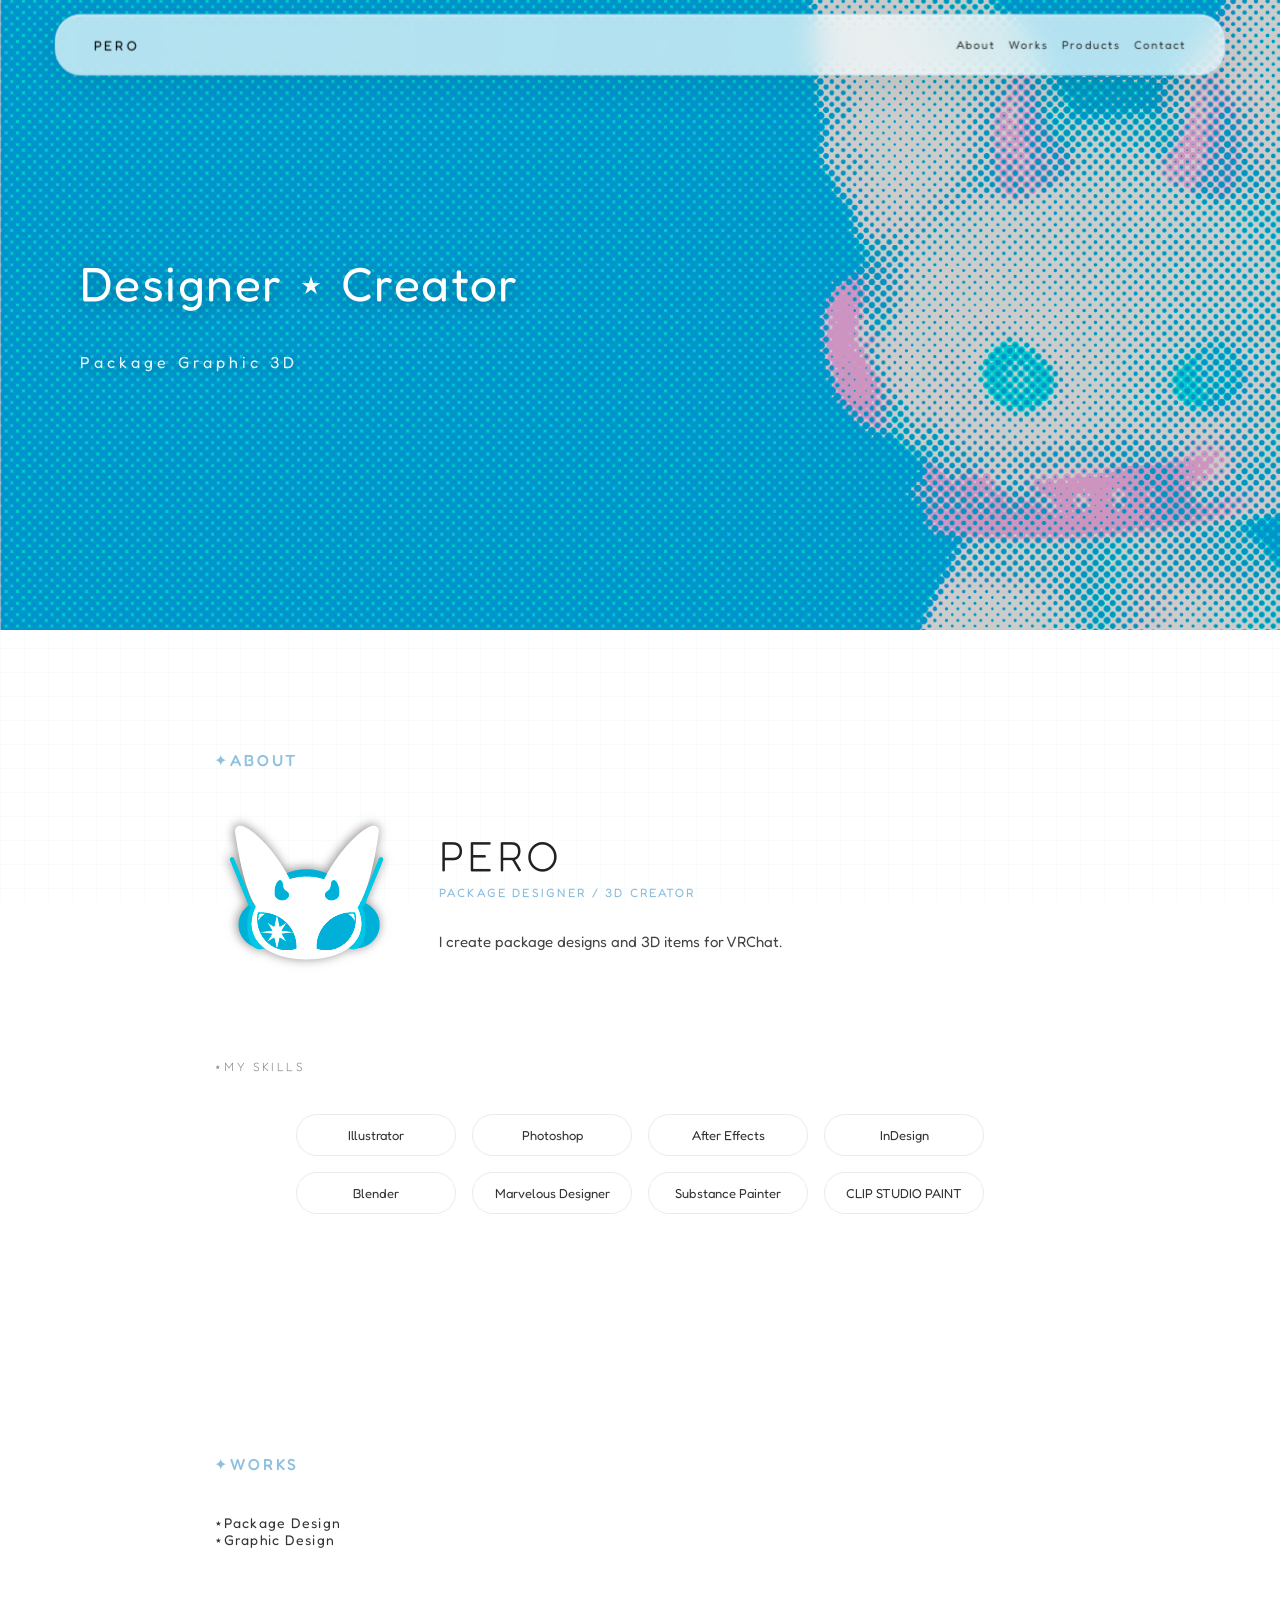
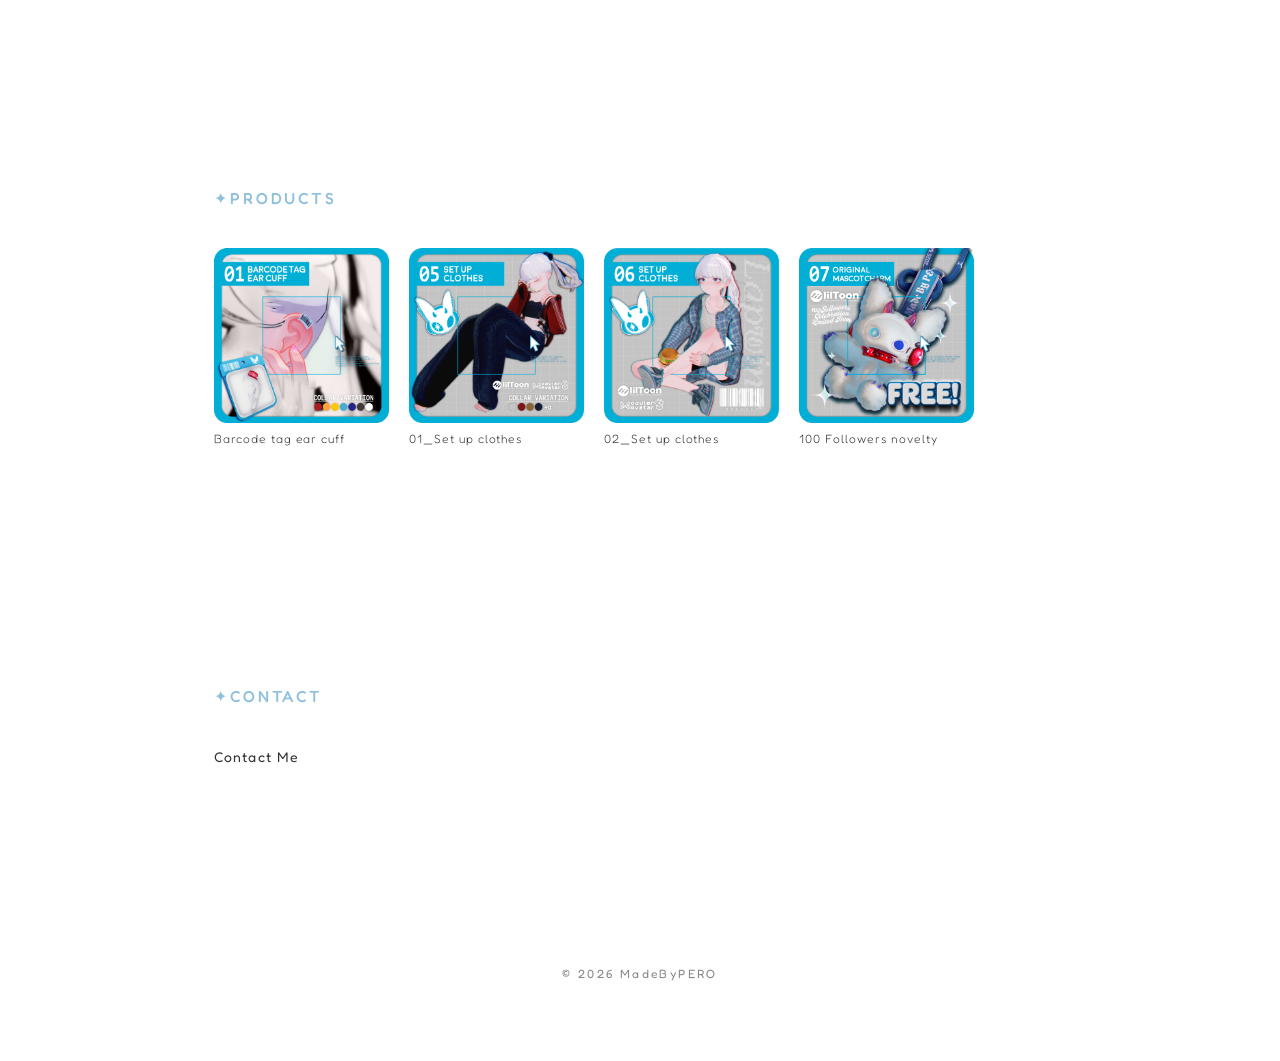
<file: index.html>
<!DOCTYPE html>
<html lang="ja">
<head>
<meta charset="UTF-8">
<meta name="viewport" content="width=device-width, initial-scale=1.0">
<title>Made By PERO</title>

<link rel="icon" type="image/svg" href="images/favicon.svg">
<link rel="stylesheet" href="style.css">

<link rel="preconnect" href="https://fonts.googleapis.com">
<link href="https://fonts.googleapis.com/css2?family=Noto+Sans+JP:wght@300;400;500&display=swap" rel="stylesheet">
<link href="https://fonts.googleapis.com/css2?family=Fredoka:wght@300;400&display=swap" rel="stylesheet">
</head>

<body>

<!-- =========================
     LOADING
========================= -->
<div id="loading">
  <div id="loading-grid"></div>
</div>

<!-- =========================
     HEADER
========================= -->
<header>

<div class="logo">
PERO
</div>

<nav>
<a href="#about">About</a>
<a href="#works">Works</a>
<a href="#products">Products</a>
<a href="#contact">Contact</a>
</nav>

</header>

<!-- =========================
     HERO
========================= -->
<section class="hero">

<h1>Designer ⋆ Creator</h1>
<h1> </h1>
<p>Package  Graphic  3D</p>

</section>

<!-- =========================
     ABOUT
========================= -->
<section id="about" class="fade">

  <h2>✦About</h2>

  <div class="about-content">

    <!--
    =========================
    3D MODEL（将来復活用）
    =========================

    <div class="profile-3d">

      <model-viewer
        src="models/profile.glb"
        auto-rotate
        auto-rotate-delay="0"
        rotation-per-second="8deg"
        camera-controls="false"
        disable-zoom
        disable-pan
        disable-tap
        interaction-prompt="none">
      </model-viewer>

    </div>

    -->

    <!-- PROFILE ICON -->
    <div class="profile-3d">
      <img src="images/Icon.webp" alt="PERO">
    </div>

    <div class="profile-info">

      <div class="profile-name">
        PERO
      </div>

      <div class="profile-role">
        Package Designer / 3D Creator
      </div>

      <p>
        I create package designs and 3D items for VRChat.
      </p>

    </div>

  </div>

  <!-- =========================
       SKILLS
  ========================= -->
  <div class="skills">

    <h3>⋆My Skills</h3>

    <div class="skills-list">

      <span>Illustrator</span>
      <span>Photoshop</span>
      <span>After Effects</span>
      <span>InDesign</span>
      <span>Blender</span>
      <span>Marvelous Designer</span>
      <span>Substance Painter</span>
      <span>CLIP STUDIO PAINT</span>

    </div>

  </div>

</section>

<!-- =========================
     WORKS
========================= -->
<section id="works" class="fade">

<h2>✦Works</h2>

<div class="work-list">

<a href="package.html" class="work-item">
  ⋆Package Design
</a>
     
  <a href="graphic.html" class="work-item">
  ⋆Graphic Design
</a>

</div>

</section>

<!-- =========================
     PRODUCTS
========================= -->
<section id="products" class="fade">

<h2>✦Products</h2>

<div class="product-grid">

<a href="https://per0.booth.pm/items/7636542" target="_blank" class="product-card">
<img src="images/Barcode_tag_earcuff.jpg" alt="">
<p class="product-name">Barcode tag ear cuff</p>
</a>

<a href="https://per0.booth.pm/items/8108081" target="_blank" class="product-card">
<img src="images/01_Set up clothes.jpg" alt="">
<p class="product-name">01_Set up clothes</p>
</a>

<a href="https://per0.booth.pm/items/8265257" target="_blank" class="product-card">
<img src="images/02_Set up clothes.jpg" alt="">
<p class="product-name">02_Set up clothes</p>
</a>

<a href="https://per0.booth.pm/items/8348527" target="_blank" class="product-card">
<img src="images/100_Followers_novelty.png" alt="">
<p class="product-name">100 Followers novelty</p>
</a>

</div>

</section>

<!-- =========================
     CONTACT
========================= -->
<section id="contact" class="fade">

<h2>✦Contact</h2>

<div class="contact-links">
<a href="mailto:heliocentrism.8304@gmail.com">Contact Me</a>
</div>

</section>

<footer>
© 2026 MadeByPERO
</footer>

<!-- =========================
     SCRIPTS
========================= -->

<script src="script.js"></script>

<!-- model-viewerは必ずここ -->
     
<!-- ここまで全部HTML -->


<!-- model-viewer復活時に使用 -->
<!--
<script type="module"
src="https://unpkg.com/@google/model-viewer/dist/model-viewer.min.js">
</script>
-->

</body>
</html>
</file>
<file: style.css>
/* =========================
   RESET
========================= */
*{
  margin:0;
  padding:0;
  box-sizing:border-box;
}

body{
  font-family:'Fredoka', sans-serif;
  background:#fff;
  opacity:0;
  animation:pageFade 0.6s ease forwards;
}

a{
  color:inherit;
  text-decoration:none;
}

@keyframes pageFade{
  to{opacity:1;}
}

/* =========================
   BACKGROUND GRID
========================= */
body::before{
  content:"";
  position:fixed;
  inset:0;
  z-index:-1;
  pointer-events:none;

  background:
    linear-gradient(to right, rgba(106,171,210,.12) 1px, transparent 1px),
    linear-gradient(to bottom, rgba(106,171,210,.12) 1px, transparent 1px);

  background-size:24px 24px;
  opacity:.35;
}

/* =========================
   LOADING
========================= */
#loading{
  position:fixed;
  inset:0;
  z-index:9999;
  background:#fff;
  display:flex;
}

#loading-grid{
  width:100%;
  height:100%;
  display:grid;
  grid-template-columns:repeat(12, 1fr);
  grid-auto-rows:1fr;
}

.tile{
  background:rgba(106,171,210,.06);
  transition:0.6s ease;
}

.tile.hide{
  opacity:0;
  transform:scale(0.8);
}

/* =========================
   TYPOGRAPHY
========================= */

h1{
  font-size:48px;
  font-weight:300;
  letter-spacing:.08em;
  line-height:1.2;
  color:rgba(106,171,210,.95);
}

h2{
  font-size:16px;
  font-weight:500;
  letter-spacing:.18em;
  text-transform:uppercase;
  color:rgba(106,171,210,.75);
  margin-bottom:40px;
}

.work-title,
.skills h3{
  font-size:12px;
  font-weight:300;
  letter-spacing:.2em;
  text-transform:uppercase;
  color:#888;
}

/* =========================
   HEADER
========================= */
header{
  position:fixed;
  top:16px;
  left:24px;
  right:24px;

  padding:18px 40px;

  display:flex;
  justify-content:space-between;
  align-items:center;
  gap:40px;

  background:rgba(255,255,255,.4);
  backdrop-filter:blur(14px);
  -webkit-backdrop-filter:blur(14px);

  border:1px solid rgba(106,171,210,.18);
  border-radius:28px;

  box-shadow:
    0 10px 40px rgba(0,0,0,.08),
    inset 0 1px 0 rgba(255,255,255,.6);

  z-index:100;
  transition:0.4s ease, border-radius 0.4s ease;
}

header::before{
  content:"";
  position:absolute;
  inset:0;
  border-radius:inherit;
  pointer-events:none;

  background:
    radial-gradient(circle at 20% 20%, rgba(106,171,210,.08), transparent 40%),
    radial-gradient(circle at 80% 80%, rgba(106,171,210,.06), transparent 45%);

  mix-blend-mode:overlay;
  opacity:.6;
}


/* shrink */
header.shrink{
  padding:10px 36px;
  border-radius:22px;
  background:rgba(255,255,255,.75);
  backdrop-filter:blur(18px);
  -webkit-backdrop-filter:blur(18px);
  transform:translateY(-2px);
}

header.shrink .logo{
  font-size:12px;
}

/* logo */
.logo{
  font-size:14px;
  letter-spacing:.2em;
  display:flex;
  align-items:center;
  line-height:1;
}

/* =========================
   NAV
========================= */
nav{
  display:flex;
  gap:14px;
}

nav a{
  text-decoration:none;
  color:#333;

  font-size:12px;
  letter-spacing:.12em;

  padding:6px 0;

  background:transparent;
  border:none;

  opacity:0;
  animation:navFade .6s ease forwards;
  transition:.3s ease;
}

nav a:hover{
  transform:translateY(-2px);
  color:rgba(106,171,210,.9);
}

@keyframes navFade{
  from{opacity:0; transform:translateY(6px);}
  to{opacity:1; transform:translateY(0);}
}

/* =========================
   CURSOR
========================= */
.cursor-glow{
  position:fixed;
  top:0;
  left:0;

  width:80px;
  height:80px;

  border-radius:50%;

  pointer-events:none;
  z-index:9998;

  /* 青い“光の塊” */
  background: radial-gradient(circle,
  rgba(106,171,210,.40) 0%,
  rgba(106,171,210,.18) 40%,
  rgba(106,171,210,.06) 70%,
  rgba(106,171,210,0) 85%
);

  /* ガウスっぽさ */
  filter:blur(12px);

  /* 最初は見えない */
  opacity:0;

  transform:translate(-50%, -50%);
  transition:opacity .3s ease;
}

/* マウス動いたら出す用 */
body:hover .cursor-glow{
  opacity:1;
}


/* =========================
   LAYOUT
========================= */
section{
  max-width:900px;
  margin:auto;
  padding:120px 24px;
}

/* =========================
   HERO
========================= */

.hero{
  max-width:none;
  width:100%;

  height:70vh;

  display:flex;
  flex-direction:column;
  justify-content:center;

  padding-left:80px;

  background:
    linear-gradient(
      rgba(0,0,0,.20),
      rgba(0,0,0,.20)
    ),
    url("./images/Top.webp");

  background-size:cover;
  background-position:70% center;
  background-repeat:no-repeat;
}

.hero h1{
  margin-bottom:12px;

  font-family:'Fredoka', sans-serif;

  font-size:48px;
  font-weight:400;
  letter-spacing:.03em;
  line-height:1.05;

  color:#fff;

  text-shadow:
    0 4px 20px rgba(0,0,0,.25);
}

.hero p{
  margin-top:20px;

  font-size:16px;
  letter-spacing:.25em;

  color:rgba(255,255,255,.9);

  text-shadow:
    0 2px 10px rgba(0,0,0,.25);
}

@media(max-width:768px){

  .hero{
    height:60vh;
    padding-left:24px;
    background-position:65% center;
  }

.hero h1{
  font-size:48px;
}
  .hero p{
    font-size:13px;
  }

}


/* =========================
ABOUT / PROFILE
========================= */

.about-content{
display:flex;
gap:40px;
align-items:center;
}

.profile-info{
display:flex;
flex-direction:column;
justify-content:center;
}

.profile-info p{
font-size:15px;
line-height:1.9;
color:#444;
}

.profile-role{
font-size:12px;
letter-spacing:.18em;
text-transform:uppercase;
color:rgba(106,171,210,.8);
margin-bottom:28px;
}

.profile-name{
font-size:42px;
font-weight:200;
letter-spacing:.08em;
line-height:1;
color:#222;
margin-bottom:8px;
}

.about-content p{
line-height:1.8;
}

/* =========================
   PROFILE ICON
========================= */

/*

将来3Dモデルに戻す場合

HTML

<div class="profile-3d">

  <model-viewer
    src="models/profile.glb"
    auto-rotate
    auto-rotate-delay="0"
    rotation-per-second="8deg"
    camera-controls="false"
    disable-zoom
    disable-pan
    disable-tap
    interaction-prompt="none">
  </model-viewer>

</div>

CSS

.profile-3d model-viewer{
  width:75%;
  height:75%;
  background:transparent;
  --poster-color:transparent;
}

*/

.profile-icon{
  width:180px;
  height:180px;

  padding:12px;

  position:relative;

  border-radius:32px;
  overflow:hidden;

  display:flex;
  align-items:center;
  justify-content:center;

  background:rgba(255,255,255,.45);

  backdrop-filter:blur(18px);
  -webkit-backdrop-filter:blur(18px);

  border:1px solid rgba(255,255,255,.6);

  box-shadow:
    0 20px 50px rgba(106,171,210,.12),
    inset 0 1px 0 rgba(255,255,255,.8);
}

.profile-icon::before{
  content:"";
  position:absolute;
  inset:0;

  border-radius:32px;

  background:
    linear-gradient(
      135deg,
      rgba(255,255,255,.45),
      rgba(255,255,255,0)
    );

  pointer-events:none;
}

.profile-icon img{
  width:100%;
  height:100%;

  object-fit:contain;
  border-radius:24px;
}
/* =========================
   SKILLS
========================= */

.skills{
  margin-top:80px;
}

.skills h3{
  font-size:12px;
  font-weight:300;
  letter-spacing:.2em;
  color:#888;
  margin-bottom:40px;
}

.work-title{
  font-size:12px;
  letter-spacing:.2em;
  color:#888;
  font-weight:300;
  text-align:center;

  margin-bottom:40px;
}

.skills-list{
  display:grid;
  grid-template-columns:repeat(4, 1fr);

  gap:14px;

  grid-template-columns:
  repeat(4, 160px);

  justify-content:center;

  gap:16px;

  max-width:760px;
  margin:0 auto;
}

.skills-list span{
  height:42px;

  display:flex;
  align-items:center;
  justify-content:center;

  font-size:13px;
  font-weight:400;

  text-align:center;

  border:1px solid rgba(0,0,0,.08);
  border-radius:999px;

  color:#333;

  background:rgba(255,255,255,.5);
  backdrop-filter:blur(8px);

  opacity:0;
  animation:fadeIn .6s ease forwards;
}

.skills-list span:nth-child(1){animation-delay:.1s;}
.skills-list span:nth-child(2){animation-delay:.2s;}
.skills-list span:nth-child(3){animation-delay:.3s;}
.skills-list span:nth-child(4){animation-delay:.4s;}
.skills-list span:nth-child(5){animation-delay:.5s;}
.skills-list span:nth-child(6){animation-delay:.6s;}
.skills-list span:nth-child(7){animation-delay:.7s;}
.skills-list span:nth-child(8){animation-delay:.8s;}

@media(max-width:768px){

  .skills-list{
    grid-template-columns:repeat(2,1fr);
    grid-template-columns:repeat(2, 160px);
  }

}
@keyframes fadeIn{
  to{opacity:1; transform:translateY(0);}
}

/* =========================
   WORK
========================= */
.work-item{
  display:block;
  font-size:14px;
  letter-spacing:.08em;
  color:#333;
  transition:.3s ease;
}

.work-item:hover{
  color:rgba(106,171,210,.9);
}

.work-title{
  font-weight:300;
}


/* =========================
   PRODUCT GRID
========================= */
.product-grid{
  display:grid;
  grid-template-columns:repeat(4, 1fr);
  gap:20px;
  max-width:760px;
}

.product-card{
  display:flex;
  flex-direction:column;
  gap:8px;
  text-decoration:none;
  color:#222;
}

.product-card img{
  width:100%;
  aspect-ratio:1/1;
  object-fit:cover;
  border-radius:6px;
  display:block;
  transition:.3s ease;
}

.product-card:hover img{
  transform:scale(1.03);
  opacity:.85;
}

.product-name{
  font-size:12px;
  font-weight:300;   
  letter-spacing:.08em;
  color:#333;
}

/* =========================
   CONTACT
========================= */

.contact-links a{
  color:#333;
  font-size:14px;
  letter-spacing:.08em;

  transition:.3s ease;
}

.contact-links a:hover{
  color:rgba(106,171,210,.9);
}

/* =========================
   FOOTER
========================= */
footer{
  text-align:center;
  padding:80px 24px;

  font-size:12px;
  letter-spacing:.2em;
  color:#888;
}

/* =========================
   FADE
========================= */
.fade{
  opacity:0;
  transform:translateY(20px);
  transition:1s;
}

.fade.show{
  opacity:1;
  transform:translateY(0);
}

/* =========================
   RESPONSIVE
========================= */
@media(max-width:768px){

  header{
    left:12px;
    right:12px;
    padding:14px 16px;
    gap:12px;
  }

  .logo{
    font-size:12px;
    white-space:nowrap;
    flex-shrink:0;
  }

  nav{
    flex:1;
    justify-content:flex-end;
    gap:clamp(6px,2vw,12px);
  }

  nav a{
    font-size:clamp(9px,2.5vw,12px);
    white-space:nowrap;
    letter-spacing:.05em;
  }

  .about-content{
    flex-direction:column;
  }

  .product-grid{
    grid-template-columns:repeat(2,1fr);
  }

}

/* =========================
   package.html
========================= */

.work-detail{
  max-width:900px;
  margin:auto;
  padding:120px 24px;
}

.work-detail h2{
  margin-bottom:60px;
}

.work-block{
  margin-bottom:80px;
}

.work-title{
  font-size:16px;
  font-weight:400;
  color:#888;
  letter-spacing:.08em;
  margin-bottom:24px;
}

/* 画像横並び */
.work-images{
  display:flex;
  gap:12px;
  overflow-x:auto;
}

.img-wrap{
  position:relative;
  cursor:pointer;
  width:calc(33.333% - 8px);
  flex-shrink:0;
  border-radius:8px;
  overflow:hidden;
}

/* =========================
   円形オーバーレイ（じゅわっと版）
========================= */
.img-wrap::after{
  content:"";
  position:absolute;
  top:50%;
  left:50%;

  width:200px;
  height:200px;

  transform:translate(-50%, -50%) scale(0.92);

  border-radius:50%;

  /* 色を少し濃く */
  background:rgba(106,171,210,.20);

  /* ぼかし範囲を広げて“空気感”増やす */
  -webkit-mask-image:radial-gradient(circle,
    rgba(0,0,0,1) 30%,
    rgba(0,0,0,.7) 55%,
    rgba(0,0,0,.25) 70%,
    rgba(0,0,0,0) 85%
  );

  mask-image:radial-gradient(circle,
    rgba(0,0,0,1) 30%,
    rgba(0,0,0,.7) 55%,
    rgba(0,0,0,.25) 70%,
    rgba(0,0,0,0) 85%
  );

  /* しっかりガラス感 */
  backdrop-filter:blur(10px);
  -webkit-backdrop-filter:blur(10px);

  /* ふちの存在感アップ */
  box-shadow:
    0 0 0 1px rgba(106,171,210,.18),
    0 0 30px rgba(106,171,210,.18),
    0 10px 60px rgba(106,171,210,.12);

  opacity:0;
  transition:.45s ease;

  pointer-events:none;
}

.img-wrap:hover::after{
  opacity:1;
  transform:translate(-50%, -50%) scale(1);
}


/* 画像サイズ統一 */
.work-images img{
  width:100%;
  aspect-ratio:1/1;
  object-fit:cover;
  display:block;
}

/* 区切り線 */
.work-desc{
  margin-top:20px;
  padding-bottom:28px;
  margin-bottom:36px;

  border-bottom:1px solid rgba(0,0,0,.12);

  font-size:13px;
  line-height:1.9;
  color:#444;
}


/* =========================
   LIGHTBOX
========================= */

#lightbox{
  position:fixed;
  inset:0;

  /* まずベースは透明白 */
  background:rgba(255,255,255,.25);

  /* 全体均一ぼかし */
  backdrop-filter:blur(22px);
  -webkit-backdrop-filter:blur(22px);

  display:flex;
  justify-content:center;
  align-items:center;

  opacity:0;
  visibility:hidden;

  transition:opacity .25s ease;

  z-index:9999;
}

#lightbox.show{
  opacity:1;
  visibility:visible;
}

/* 画像は“くっきり主役” */
#lightbox img{
  max-width:92%;
  max-height:92%;

  border-radius:16px;

  transform:scale(.96);
  transition:.25s ease;

  box-shadow:
    0 30px 80px rgba(0,0,0,.18);
}

#lightbox.show img{
  transform:scale(1);
}
#lightbox.show img{
  transform:scale(1);
}


/* =========================
   graphic.html
========================= */

.work-detail{
  max-width:1400px;
  margin:auto;
  padding:120px 40px;
}

/* Pinterest風 */
.graphic-grid{
  columns:2;
  column-gap:28px;
}

/* 画像ラッパー */
.graphic-grid .img-wrap{
  position:relative;

  width:100%;
  margin-bottom:28px;

  break-inside:avoid;

  border-radius:16px;
  overflow:hidden;

  cursor:pointer;
}

/* 画像 */
.graphic-grid img{
  width:100%;
  height:auto;

  display:block;

  border-radius:16px;

  transition:
    transform .25s ease,
    opacity .25s ease;
}

/* Packageよりかなり弱め */
.graphic-grid .img-wrap::after{
  content:"";

  position:absolute;
  top:50%;
  left:50%;

  width:140px;
  height:140px;

  border-radius:50%;

  background:rgba(106,171,210,.12);

  backdrop-filter:blur(8px);
  -webkit-backdrop-filter:blur(8px);

  transform:
    translate(-50%,-50%)
    scale(.9);

  opacity:0;

  transition:.35s ease;

  pointer-events:none;
}

/* hover */
.graphic-grid .img-wrap:hover::after{
  opacity:.8;
  transform:
    translate(-50%,-50%)
    scale(1);
}

.graphic-grid .img-wrap:hover img{
  transform:scale(1.01);
  opacity:.96;
}

/* tablet */
@media(max-width:900px){
  .graphic-grid{
    columns:2;
  }
}

/* mobile */
@media(max-width:600px){
  .graphic-grid{
    columns:1;
  }

  .work-detail{
    padding:120px 24px;
  }
}

/* =========================
   Graphic Override
========================= */

/* Pinterestレイアウト */
.graphic-grid{
  columns:3;
  column-gap:20px;
}

.graphic-grid .img-wrap{
  position:relative;

  width:100%;
  margin-bottom:20px;

  break-inside:avoid;

  overflow:hidden;
  border-radius:12px;

  cursor:pointer;
}

/* 画像 */
.graphic-grid img{
  width:100%;
  height:auto;

  display:block;

  border-radius:12px;

  transition:
    transform .35s ease,
    opacity .35s ease;
}

/* =========================
   Packageと同じ青ガラス円
========================= */

.graphic-grid .img-wrap::after{
  content:"";

  position:absolute;
  top:50%;
  left:50%;

  width:200px;
  height:200px;

  transform:translate(-50%, -50%) scale(.92);

  border-radius:50%;

  background:rgba(106,171,210,.20);

  -webkit-mask-image:radial-gradient(circle,
    rgba(0,0,0,1) 30%,
    rgba(0,0,0,.7) 55%,
    rgba(0,0,0,.25) 70%,
    rgba(0,0,0,0) 85%
  );

  mask-image:radial-gradient(circle,
    rgba(0,0,0,1) 30%,
    rgba(0,0,0,.7) 55%,
    rgba(0,0,0,.25) 70%,
    rgba(0,0,0,0) 85%
  );

  backdrop-filter:blur(10px);
  -webkit-backdrop-filter:blur(10px);

  box-shadow:
    0 0 0 1px rgba(106,171,210,.18),
    0 0 30px rgba(106,171,210,.18),
    0 10px 60px rgba(106,171,210,.12);

  opacity:0;

  transition:.45s ease;

  pointer-events:none;
}

/* hover */
.graphic-grid .img-wrap:hover img{
  transform:scale(1.015);
  opacity:.98;
}

/* タブレット */
@media(max-width:900px){
  .graphic-grid{
    columns:2;
  }
}

/* スマホ */
@media(max-width:600px){
  .graphic-grid{
    columns:1;
  }
}
</file>
